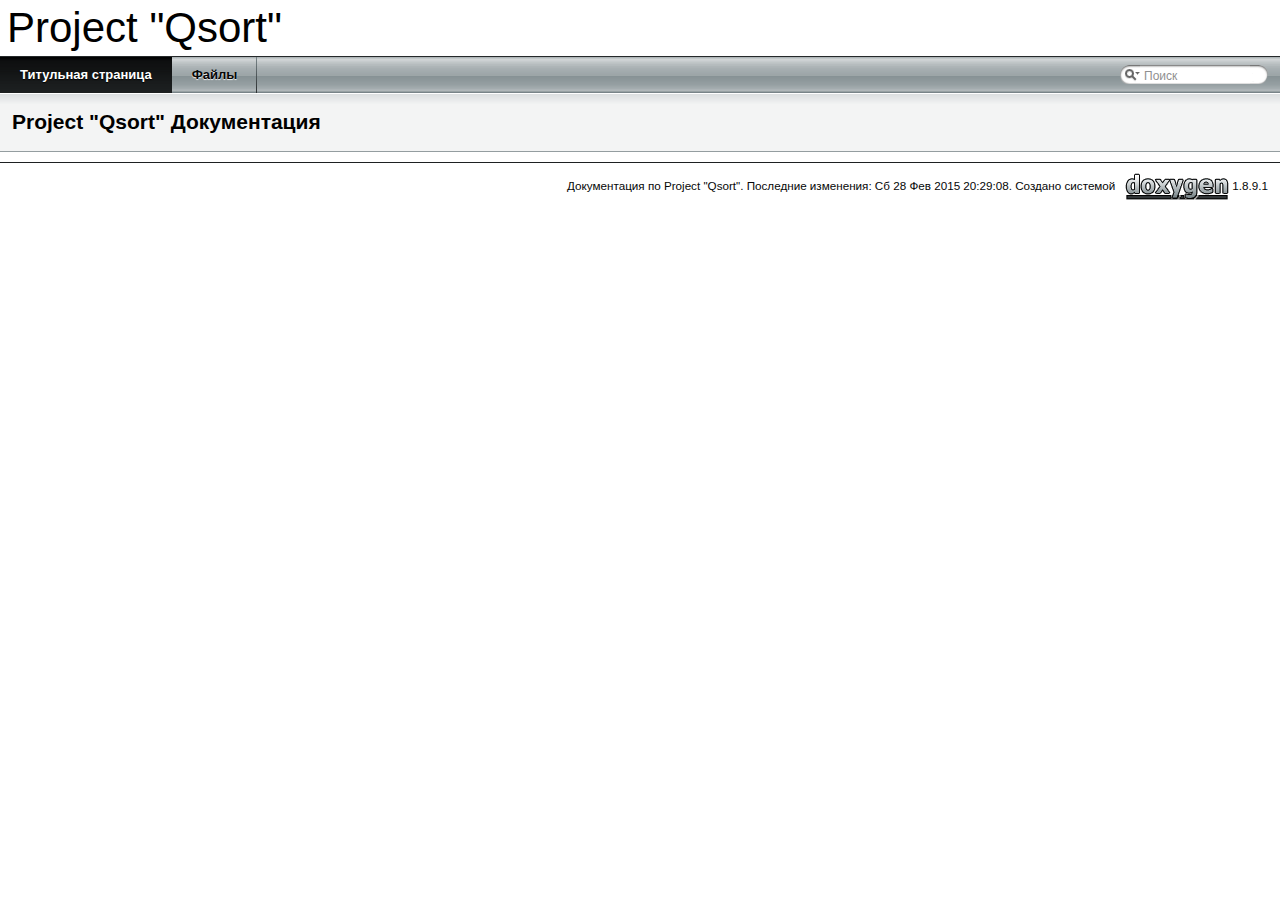
<file: html/index.html>
<!DOCTYPE html PUBLIC "-//W3C//DTD XHTML 1.0 Transitional//EN" "http://www.w3.org/TR/xhtml1/DTD/xhtml1-transitional.dtd">
<html xmlns="http://www.w3.org/1999/xhtml">
<head>
<meta http-equiv="Content-Type" content="text/xhtml;charset=UTF-8"/>
<meta http-equiv="X-UA-Compatible" content="IE=9"/>
<meta name="generator" content="Doxygen 1.8.9.1"/>
<title>Project &quot;Qsort&quot;: Титульная страница</title>
<link href="tabs.css" rel="stylesheet" type="text/css"/>
<script type="text/javascript" src="jquery.js"></script>
<script type="text/javascript" src="dynsections.js"></script>
<link href="search/search.css" rel="stylesheet" type="text/css"/>
<script type="text/javascript" src="search/searchdata.js"></script>
<script type="text/javascript" src="search/search.js"></script>
<script type="text/javascript">
  $(document).ready(function() { init_search(); });
</script>
<link href="doxygen.css" rel="stylesheet" type="text/css" />
</head>
<body>
<div id="top"><!-- do not remove this div, it is closed by doxygen! -->
<div id="titlearea">
<table cellspacing="0" cellpadding="0">
 <tbody>
 <tr style="height: 56px;">
  <td style="padding-left: 0.5em;">
   <div id="projectname">Project &quot;Qsort&quot;
   </div>
  </td>
 </tr>
 </tbody>
</table>
</div>
<!-- end header part -->
<!-- Создано системой Doxygen 1.8.9.1 -->
<script type="text/javascript">
var searchBox = new SearchBox("searchBox", "search",false,'Поиск');
</script>
  <div id="navrow1" class="tabs">
    <ul class="tablist">
      <li class="current"><a href="index.html"><span>Титульная&#160;страница</span></a></li>
      <li><a href="files.html"><span>Файлы</span></a></li>
      <li>
        <div id="MSearchBox" class="MSearchBoxInactive">
        <span class="left">
          <img id="MSearchSelect" src="search/mag_sel.png"
               onmouseover="return searchBox.OnSearchSelectShow()"
               onmouseout="return searchBox.OnSearchSelectHide()"
               alt=""/>
          <input type="text" id="MSearchField" value="Поиск" accesskey="S"
               onfocus="searchBox.OnSearchFieldFocus(true)" 
               onblur="searchBox.OnSearchFieldFocus(false)" 
               onkeyup="searchBox.OnSearchFieldChange(event)"/>
          </span><span class="right">
            <a id="MSearchClose" href="javascript:searchBox.CloseResultsWindow()"><img id="MSearchCloseImg" border="0" src="search/close.png" alt=""/></a>
          </span>
        </div>
      </li>
    </ul>
  </div>
</div><!-- top -->
<!-- window showing the filter options -->
<div id="MSearchSelectWindow"
     onmouseover="return searchBox.OnSearchSelectShow()"
     onmouseout="return searchBox.OnSearchSelectHide()"
     onkeydown="return searchBox.OnSearchSelectKey(event)">
</div>

<!-- iframe showing the search results (closed by default) -->
<div id="MSearchResultsWindow">
<iframe src="javascript:void(0)" frameborder="0" 
        name="MSearchResults" id="MSearchResults">
</iframe>
</div>

<div class="header">
  <div class="headertitle">
<div class="title">Project "Qsort" Документация</div>  </div>
</div><!--header-->
<div class="contents">
</div><!-- contents -->
<!-- start footer part -->
<hr class="footer"/><address class="footer"><small>
Документация по Project &quot;Qsort&quot;. Последние изменения: Сб 28 Фев 2015 20:29:08. Создано системой &#160;<a href="http://www.doxygen.org/index.html">
<img class="footer" src="doxygen.png" alt="doxygen"/>
</a> 1.8.9.1
</small></address>
</body>
</html>
</file>
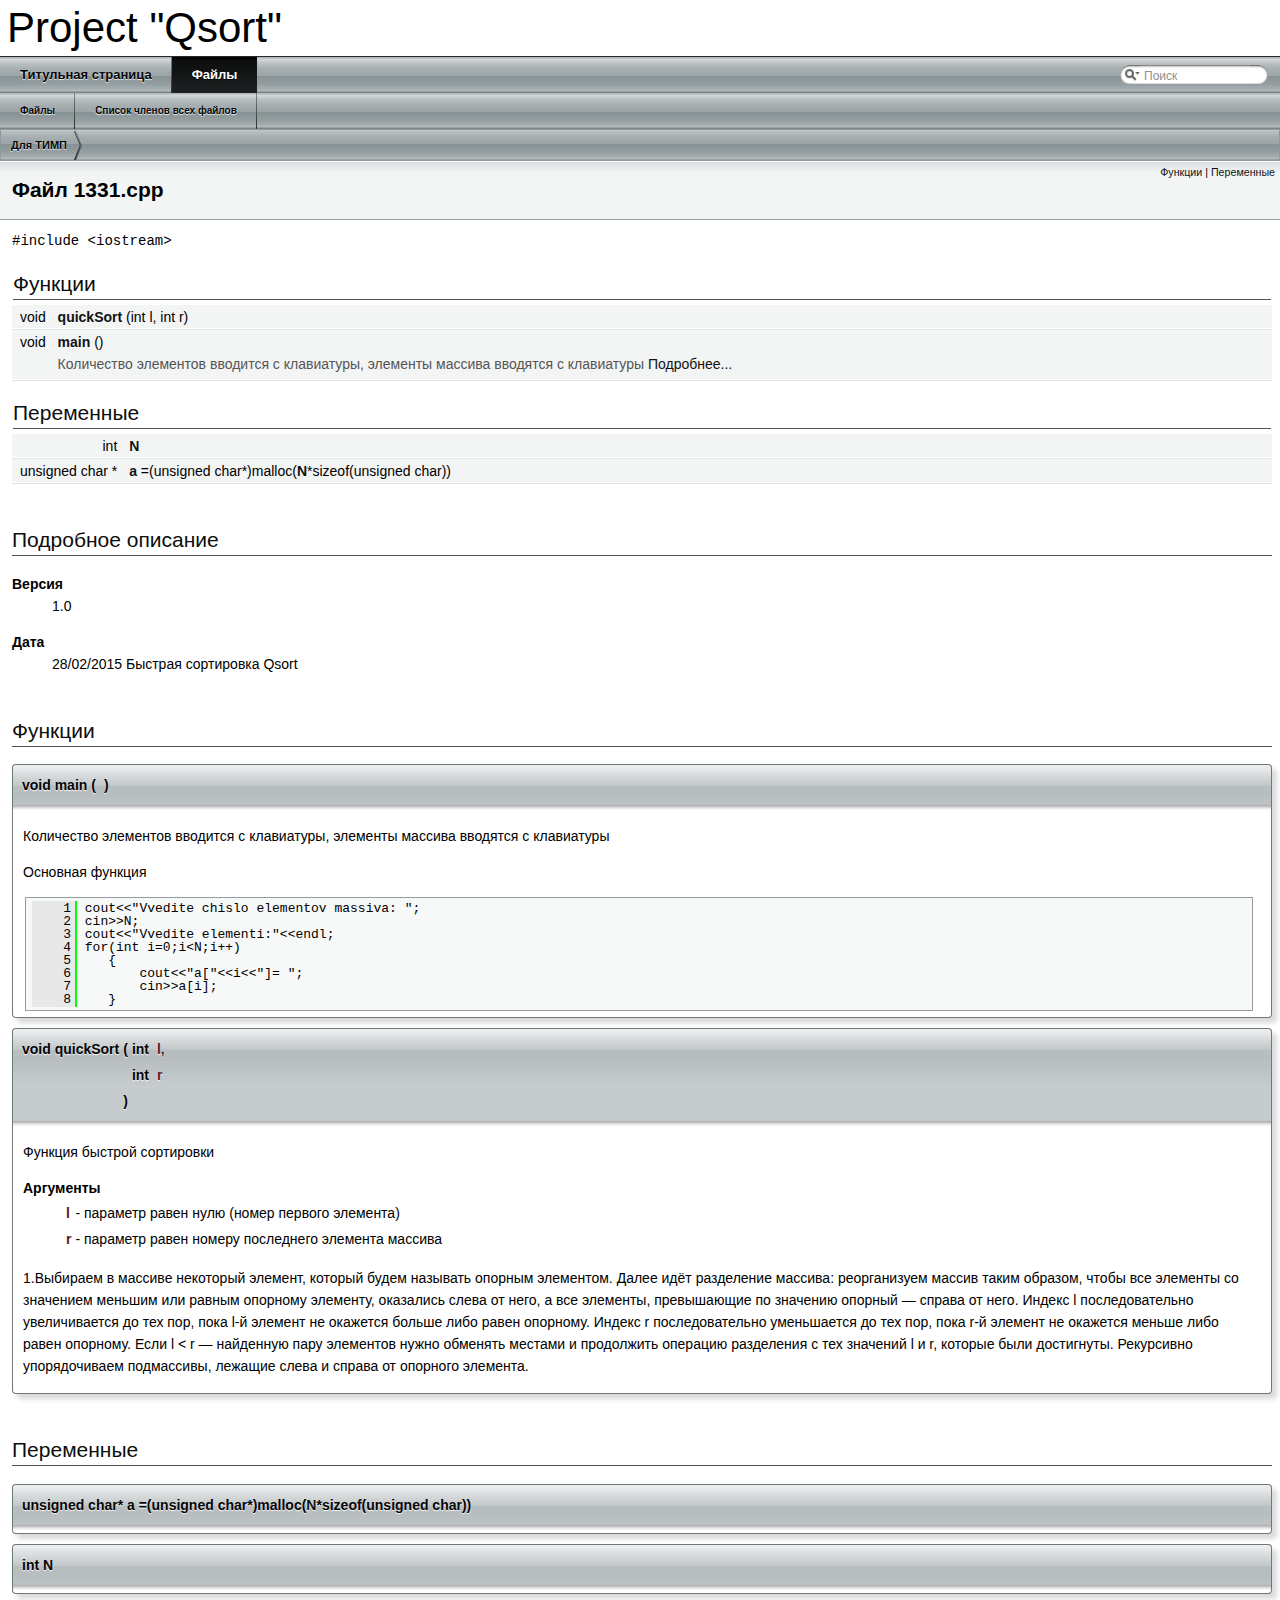
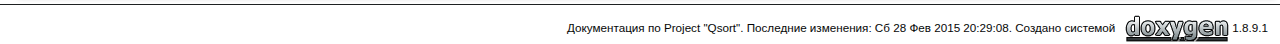
<file: html/1331_8cpp.html>
<!DOCTYPE html PUBLIC "-//W3C//DTD XHTML 1.0 Transitional//EN" "http://www.w3.org/TR/xhtml1/DTD/xhtml1-transitional.dtd">
<html xmlns="http://www.w3.org/1999/xhtml">
<head>
<meta http-equiv="Content-Type" content="text/xhtml;charset=UTF-8"/>
<meta http-equiv="X-UA-Compatible" content="IE=9"/>
<meta name="generator" content="Doxygen 1.8.9.1"/>
<title>Project &quot;Qsort&quot;: Файл Для ТИМП/1331.cpp</title>
<link href="tabs.css" rel="stylesheet" type="text/css"/>
<script type="text/javascript" src="jquery.js"></script>
<script type="text/javascript" src="dynsections.js"></script>
<link href="search/search.css" rel="stylesheet" type="text/css"/>
<script type="text/javascript" src="search/searchdata.js"></script>
<script type="text/javascript" src="search/search.js"></script>
<script type="text/javascript">
  $(document).ready(function() { init_search(); });
</script>
<link href="doxygen.css" rel="stylesheet" type="text/css" />
</head>
<body>
<div id="top"><!-- do not remove this div, it is closed by doxygen! -->
<div id="titlearea">
<table cellspacing="0" cellpadding="0">
 <tbody>
 <tr style="height: 56px;">
  <td style="padding-left: 0.5em;">
   <div id="projectname">Project &quot;Qsort&quot;
   </div>
  </td>
 </tr>
 </tbody>
</table>
</div>
<!-- end header part -->
<!-- Создано системой Doxygen 1.8.9.1 -->
<script type="text/javascript">
var searchBox = new SearchBox("searchBox", "search",false,'Поиск');
</script>
  <div id="navrow1" class="tabs">
    <ul class="tablist">
      <li><a href="index.html"><span>Титульная&#160;страница</span></a></li>
      <li class="current"><a href="files.html"><span>Файлы</span></a></li>
      <li>
        <div id="MSearchBox" class="MSearchBoxInactive">
        <span class="left">
          <img id="MSearchSelect" src="search/mag_sel.png"
               onmouseover="return searchBox.OnSearchSelectShow()"
               onmouseout="return searchBox.OnSearchSelectHide()"
               alt=""/>
          <input type="text" id="MSearchField" value="Поиск" accesskey="S"
               onfocus="searchBox.OnSearchFieldFocus(true)" 
               onblur="searchBox.OnSearchFieldFocus(false)" 
               onkeyup="searchBox.OnSearchFieldChange(event)"/>
          </span><span class="right">
            <a id="MSearchClose" href="javascript:searchBox.CloseResultsWindow()"><img id="MSearchCloseImg" border="0" src="search/close.png" alt=""/></a>
          </span>
        </div>
      </li>
    </ul>
  </div>
  <div id="navrow2" class="tabs2">
    <ul class="tablist">
      <li><a href="files.html"><span>Файлы</span></a></li>
      <li><a href="globals.html"><span>Список&#160;членов&#160;всех&#160;файлов</span></a></li>
    </ul>
  </div>
<!-- window showing the filter options -->
<div id="MSearchSelectWindow"
     onmouseover="return searchBox.OnSearchSelectShow()"
     onmouseout="return searchBox.OnSearchSelectHide()"
     onkeydown="return searchBox.OnSearchSelectKey(event)">
</div>

<!-- iframe showing the search results (closed by default) -->
<div id="MSearchResultsWindow">
<iframe src="javascript:void(0)" frameborder="0" 
        name="MSearchResults" id="MSearchResults">
</iframe>
</div>

<div id="nav-path" class="navpath">
  <ul>
<li class="navelem"><a class="el" href="dir_6aa9271c253d5d8cef4156c0ba353e24.html">Для ТИМП</a></li>  </ul>
</div>
</div><!-- top -->
<div class="header">
  <div class="summary">
<a href="#func-members">Функции</a> &#124;
<a href="#var-members">Переменные</a>  </div>
  <div class="headertitle">
<div class="title">Файл 1331.cpp</div>  </div>
</div><!--header-->
<div class="contents">
<div class="textblock"><code>#include &lt;iostream&gt;</code><br />
</div><table class="memberdecls">
<tr class="heading"><td colspan="2"><h2 class="groupheader"><a name="func-members"></a>
Функции</h2></td></tr>
<tr class="memitem:a8db79f6529b0a74f21b62ab9281c57e6"><td class="memItemLeft" align="right" valign="top">void&#160;</td><td class="memItemRight" valign="bottom"><a class="el" href="1331_8cpp.html#a8db79f6529b0a74f21b62ab9281c57e6">quickSort</a> (int l, int r)</td></tr>
<tr class="separator:a8db79f6529b0a74f21b62ab9281c57e6"><td class="memSeparator" colspan="2">&#160;</td></tr>
<tr class="memitem:acdef7a1fd863a6d3770c1268cb06add3"><td class="memItemLeft" align="right" valign="top">void&#160;</td><td class="memItemRight" valign="bottom"><a class="el" href="1331_8cpp.html#acdef7a1fd863a6d3770c1268cb06add3">main</a> ()</td></tr>
<tr class="memdesc:acdef7a1fd863a6d3770c1268cb06add3"><td class="mdescLeft">&#160;</td><td class="mdescRight">Количество элементов вводится с клавиатуры, элементы массива вводятся с клавиатуры  <a href="#acdef7a1fd863a6d3770c1268cb06add3">Подробнее...</a><br /></td></tr>
<tr class="separator:acdef7a1fd863a6d3770c1268cb06add3"><td class="memSeparator" colspan="2">&#160;</td></tr>
</table><table class="memberdecls">
<tr class="heading"><td colspan="2"><h2 class="groupheader"><a name="var-members"></a>
Переменные</h2></td></tr>
<tr class="memitem:a7722c8ecbb62d99aee7ce68b1752f337"><td class="memItemLeft" align="right" valign="top">int&#160;</td><td class="memItemRight" valign="bottom"><a class="el" href="1331_8cpp.html#a7722c8ecbb62d99aee7ce68b1752f337">N</a></td></tr>
<tr class="separator:a7722c8ecbb62d99aee7ce68b1752f337"><td class="memSeparator" colspan="2">&#160;</td></tr>
<tr class="memitem:a876cf4a78f9669f2e6b0dfa06212d22d"><td class="memItemLeft" align="right" valign="top">unsigned char *&#160;</td><td class="memItemRight" valign="bottom"><a class="el" href="1331_8cpp.html#a876cf4a78f9669f2e6b0dfa06212d22d">a</a> =(unsigned char*)malloc(<a class="el" href="1331_8cpp.html#a7722c8ecbb62d99aee7ce68b1752f337">N</a>*sizeof(unsigned char))</td></tr>
<tr class="separator:a876cf4a78f9669f2e6b0dfa06212d22d"><td class="memSeparator" colspan="2">&#160;</td></tr>
</table>
<a name="details" id="details"></a><h2 class="groupheader">Подробное описание</h2>
<div class="textblock"><dl class="section version"><dt>Версия</dt><dd>1.0 </dd></dl>
<dl class="section date"><dt>Дата</dt><dd>28/02/2015  Быстрая сортировка Qsort </dd></dl>
</div><h2 class="groupheader">Функции</h2>
<a class="anchor" id="acdef7a1fd863a6d3770c1268cb06add3"></a>
<div class="memitem">
<div class="memproto">
      <table class="memname">
        <tr>
          <td class="memname">void main </td>
          <td>(</td>
          <td class="paramname"></td><td>)</td>
          <td></td>
        </tr>
      </table>
</div><div class="memdoc">

<p>Количество элементов вводится с клавиатуры, элементы массива вводятся с клавиатуры </p>
<p>Основная функция </p><div class="fragment"><div class="line"><a name="l00001"></a><span class="lineno">    1</span>&#160;cout&lt;&lt;&quot;Vvedite chislo elementov massiva: &quot;;</div>
<div class="line"><a name="l00002"></a><span class="lineno">    2</span>&#160;cin&gt;&gt;N;</div>
<div class="line"><a name="l00003"></a><span class="lineno">    3</span>&#160;cout&lt;&lt;&quot;Vvedite elementi:&quot;&lt;&lt;endl;</div>
<div class="line"><a name="l00004"></a><span class="lineno">    4</span>&#160;for(int i=0;i&lt;N;i++)</div>
<div class="line"><a name="l00005"></a><span class="lineno">    5</span>&#160;   {</div>
<div class="line"><a name="l00006"></a><span class="lineno">    6</span>&#160;       cout&lt;&lt;&quot;a[&quot;&lt;&lt;i&lt;&lt;&quot;]= &quot;;</div>
<div class="line"><a name="l00007"></a><span class="lineno">    7</span>&#160;       cin&gt;&gt;a[i];</div>
<div class="line"><a name="l00008"></a><span class="lineno">    8</span>&#160;   }</div>
</div><!-- fragment --> 
</div>
</div>
<a class="anchor" id="a8db79f6529b0a74f21b62ab9281c57e6"></a>
<div class="memitem">
<div class="memproto">
      <table class="memname">
        <tr>
          <td class="memname">void quickSort </td>
          <td>(</td>
          <td class="paramtype">int&#160;</td>
          <td class="paramname"><em>l</em>, </td>
        </tr>
        <tr>
          <td class="paramkey"></td>
          <td></td>
          <td class="paramtype">int&#160;</td>
          <td class="paramname"><em>r</em>&#160;</td>
        </tr>
        <tr>
          <td></td>
          <td>)</td>
          <td></td><td></td>
        </tr>
      </table>
</div><div class="memdoc">
<p>Функция быстрой сортировки </p><dl class="params"><dt>Аргументы</dt><dd>
  <table class="params">
    <tr><td class="paramname">l</td><td>- параметр равен нулю (номер первого элемента) </td></tr>
    <tr><td class="paramname">r</td><td>- параметр равен номеру последнего элемента массива </td></tr>
  </table>
  </dd>
</dl>
<p>1.Выбираем в массиве некоторый элемент, который будем называть опорным элементом. Далее идёт разделение массива: реорганизуем массив таким образом, чтобы все элементы со значением меньшим или равным опорному элементу, оказались слева от него, а все элементы, превышающие по значению опорный — справа от него. Индекс l последовательно увеличивается до тех пор, пока l-й элемент не окажется больше либо равен опорному. Индекс r последовательно уменьшается до тех пор, пока r-й элемент не окажется меньше либо равен опорному. Если l &lt; r — найденную пару элементов нужно обменять местами и продолжить операцию разделения с тех значений l и r, которые были достигнуты. Рекурсивно упорядочиваем подмассивы, лежащие слева и справа от опорного элемента.</p>

</div>
</div>
<h2 class="groupheader">Переменные</h2>
<a class="anchor" id="a876cf4a78f9669f2e6b0dfa06212d22d"></a>
<div class="memitem">
<div class="memproto">
      <table class="memname">
        <tr>
          <td class="memname">unsigned char* a =(unsigned char*)malloc(<a class="el" href="1331_8cpp.html#a7722c8ecbb62d99aee7ce68b1752f337">N</a>*sizeof(unsigned char))</td>
        </tr>
      </table>
</div><div class="memdoc">

</div>
</div>
<a class="anchor" id="a7722c8ecbb62d99aee7ce68b1752f337"></a>
<div class="memitem">
<div class="memproto">
      <table class="memname">
        <tr>
          <td class="memname">int N</td>
        </tr>
      </table>
</div><div class="memdoc">

</div>
</div>
</div><!-- contents -->
<!-- start footer part -->
<hr class="footer"/><address class="footer"><small>
Документация по Project &quot;Qsort&quot;. Последние изменения: Сб 28 Фев 2015 20:29:08. Создано системой &#160;<a href="http://www.doxygen.org/index.html">
<img class="footer" src="doxygen.png" alt="doxygen"/>
</a> 1.8.9.1
</small></address>
</body>
</html>
</file>
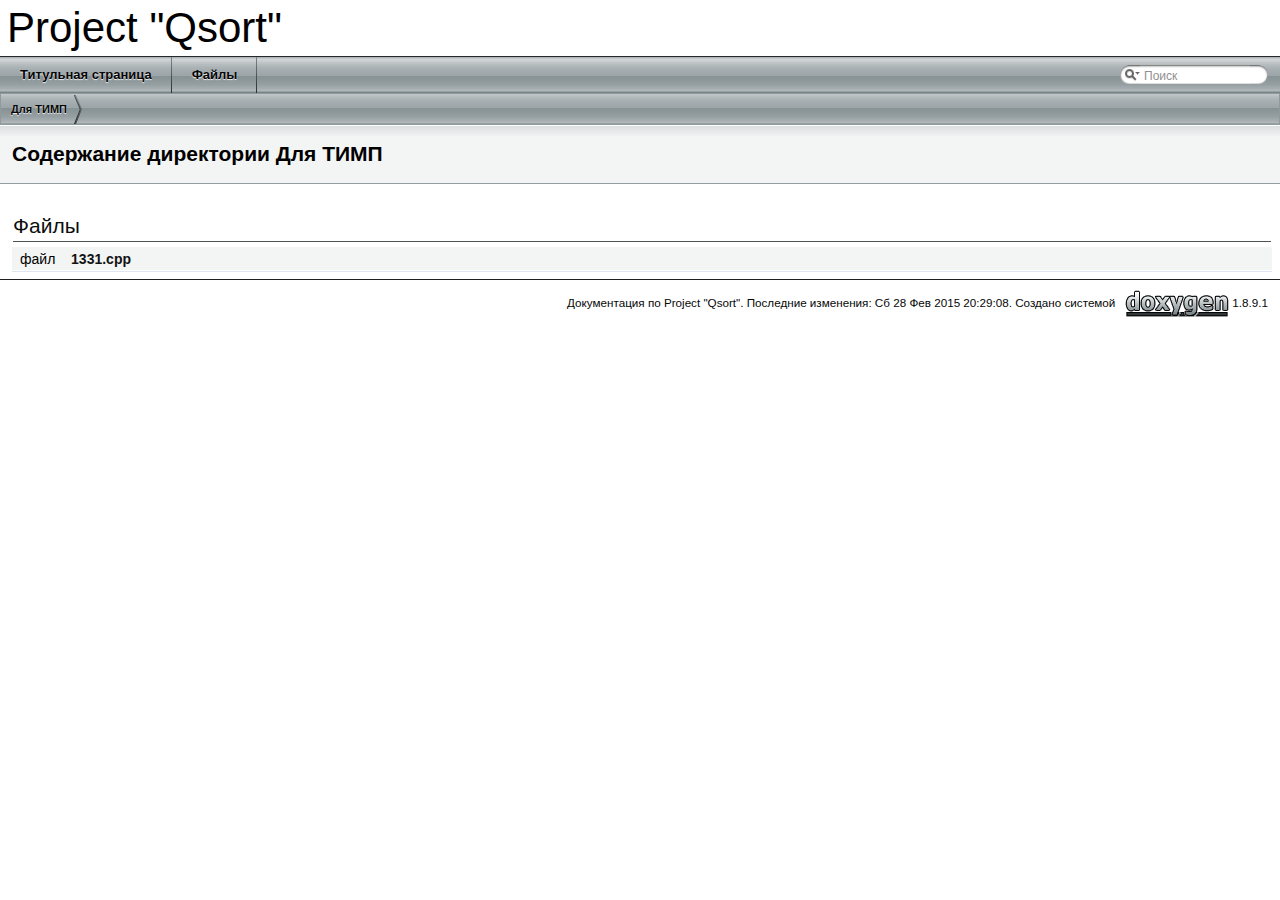
<file: html/dir_6aa9271c253d5d8cef4156c0ba353e24.html>
<!DOCTYPE html PUBLIC "-//W3C//DTD XHTML 1.0 Transitional//EN" "http://www.w3.org/TR/xhtml1/DTD/xhtml1-transitional.dtd">
<html xmlns="http://www.w3.org/1999/xhtml">
<head>
<meta http-equiv="Content-Type" content="text/xhtml;charset=UTF-8"/>
<meta http-equiv="X-UA-Compatible" content="IE=9"/>
<meta name="generator" content="Doxygen 1.8.9.1"/>
<title>Project &quot;Qsort&quot;: Содержание директории Для ТИМП</title>
<link href="tabs.css" rel="stylesheet" type="text/css"/>
<script type="text/javascript" src="jquery.js"></script>
<script type="text/javascript" src="dynsections.js"></script>
<link href="search/search.css" rel="stylesheet" type="text/css"/>
<script type="text/javascript" src="search/searchdata.js"></script>
<script type="text/javascript" src="search/search.js"></script>
<script type="text/javascript">
  $(document).ready(function() { init_search(); });
</script>
<link href="doxygen.css" rel="stylesheet" type="text/css" />
</head>
<body>
<div id="top"><!-- do not remove this div, it is closed by doxygen! -->
<div id="titlearea">
<table cellspacing="0" cellpadding="0">
 <tbody>
 <tr style="height: 56px;">
  <td style="padding-left: 0.5em;">
   <div id="projectname">Project &quot;Qsort&quot;
   </div>
  </td>
 </tr>
 </tbody>
</table>
</div>
<!-- end header part -->
<!-- Создано системой Doxygen 1.8.9.1 -->
<script type="text/javascript">
var searchBox = new SearchBox("searchBox", "search",false,'Поиск');
</script>
  <div id="navrow1" class="tabs">
    <ul class="tablist">
      <li><a href="index.html"><span>Титульная&#160;страница</span></a></li>
      <li><a href="files.html"><span>Файлы</span></a></li>
      <li>
        <div id="MSearchBox" class="MSearchBoxInactive">
        <span class="left">
          <img id="MSearchSelect" src="search/mag_sel.png"
               onmouseover="return searchBox.OnSearchSelectShow()"
               onmouseout="return searchBox.OnSearchSelectHide()"
               alt=""/>
          <input type="text" id="MSearchField" value="Поиск" accesskey="S"
               onfocus="searchBox.OnSearchFieldFocus(true)" 
               onblur="searchBox.OnSearchFieldFocus(false)" 
               onkeyup="searchBox.OnSearchFieldChange(event)"/>
          </span><span class="right">
            <a id="MSearchClose" href="javascript:searchBox.CloseResultsWindow()"><img id="MSearchCloseImg" border="0" src="search/close.png" alt=""/></a>
          </span>
        </div>
      </li>
    </ul>
  </div>
<!-- window showing the filter options -->
<div id="MSearchSelectWindow"
     onmouseover="return searchBox.OnSearchSelectShow()"
     onmouseout="return searchBox.OnSearchSelectHide()"
     onkeydown="return searchBox.OnSearchSelectKey(event)">
</div>

<!-- iframe showing the search results (closed by default) -->
<div id="MSearchResultsWindow">
<iframe src="javascript:void(0)" frameborder="0" 
        name="MSearchResults" id="MSearchResults">
</iframe>
</div>

<div id="nav-path" class="navpath">
  <ul>
<li class="navelem"><a class="el" href="dir_6aa9271c253d5d8cef4156c0ba353e24.html">Для ТИМП</a></li>  </ul>
</div>
</div><!-- top -->
<div class="header">
  <div class="headertitle">
<div class="title">Содержание директории Для ТИМП</div>  </div>
</div><!--header-->
<div class="contents">
<table class="memberdecls">
<tr class="heading"><td colspan="2"><h2 class="groupheader"><a name="files"></a>
Файлы</h2></td></tr>
<tr class="memitem:1331_8cpp"><td class="memItemLeft" align="right" valign="top">файл &#160;</td><td class="memItemRight" valign="bottom"><a class="el" href="1331_8cpp.html">1331.cpp</a></td></tr>
<tr class="separator:"><td class="memSeparator" colspan="2">&#160;</td></tr>
</table>
</div><!-- contents -->
<!-- start footer part -->
<hr class="footer"/><address class="footer"><small>
Документация по Project &quot;Qsort&quot;. Последние изменения: Сб 28 Фев 2015 20:29:08. Создано системой &#160;<a href="http://www.doxygen.org/index.html">
<img class="footer" src="doxygen.png" alt="doxygen"/>
</a> 1.8.9.1
</small></address>
</body>
</html>
</file>
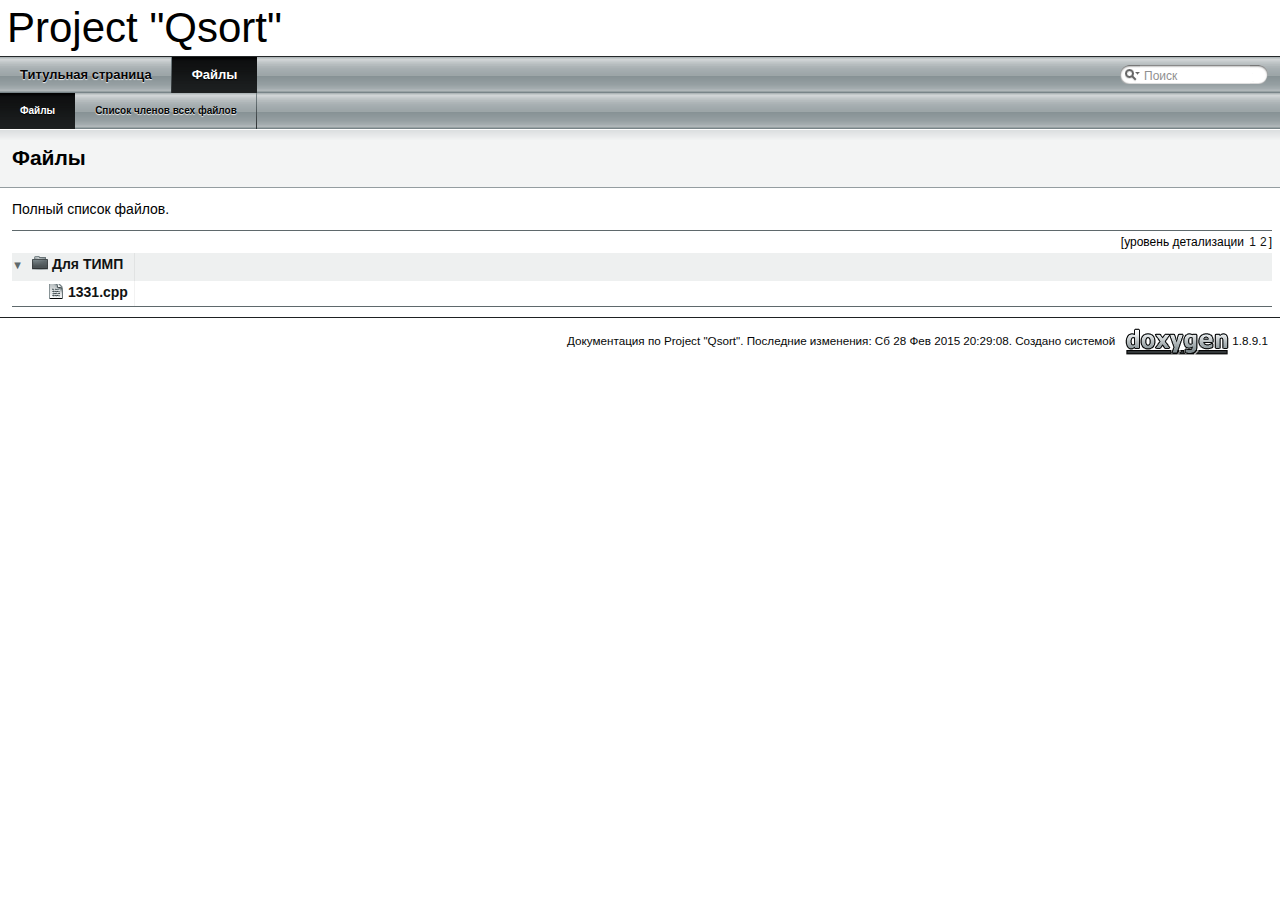
<file: html/files.html>
<!DOCTYPE html PUBLIC "-//W3C//DTD XHTML 1.0 Transitional//EN" "http://www.w3.org/TR/xhtml1/DTD/xhtml1-transitional.dtd">
<html xmlns="http://www.w3.org/1999/xhtml">
<head>
<meta http-equiv="Content-Type" content="text/xhtml;charset=UTF-8"/>
<meta http-equiv="X-UA-Compatible" content="IE=9"/>
<meta name="generator" content="Doxygen 1.8.9.1"/>
<title>Project &quot;Qsort&quot;: Файлы</title>
<link href="tabs.css" rel="stylesheet" type="text/css"/>
<script type="text/javascript" src="jquery.js"></script>
<script type="text/javascript" src="dynsections.js"></script>
<link href="search/search.css" rel="stylesheet" type="text/css"/>
<script type="text/javascript" src="search/searchdata.js"></script>
<script type="text/javascript" src="search/search.js"></script>
<script type="text/javascript">
  $(document).ready(function() { init_search(); });
</script>
<link href="doxygen.css" rel="stylesheet" type="text/css" />
</head>
<body>
<div id="top"><!-- do not remove this div, it is closed by doxygen! -->
<div id="titlearea">
<table cellspacing="0" cellpadding="0">
 <tbody>
 <tr style="height: 56px;">
  <td style="padding-left: 0.5em;">
   <div id="projectname">Project &quot;Qsort&quot;
   </div>
  </td>
 </tr>
 </tbody>
</table>
</div>
<!-- end header part -->
<!-- Создано системой Doxygen 1.8.9.1 -->
<script type="text/javascript">
var searchBox = new SearchBox("searchBox", "search",false,'Поиск');
</script>
  <div id="navrow1" class="tabs">
    <ul class="tablist">
      <li><a href="index.html"><span>Титульная&#160;страница</span></a></li>
      <li class="current"><a href="files.html"><span>Файлы</span></a></li>
      <li>
        <div id="MSearchBox" class="MSearchBoxInactive">
        <span class="left">
          <img id="MSearchSelect" src="search/mag_sel.png"
               onmouseover="return searchBox.OnSearchSelectShow()"
               onmouseout="return searchBox.OnSearchSelectHide()"
               alt=""/>
          <input type="text" id="MSearchField" value="Поиск" accesskey="S"
               onfocus="searchBox.OnSearchFieldFocus(true)" 
               onblur="searchBox.OnSearchFieldFocus(false)" 
               onkeyup="searchBox.OnSearchFieldChange(event)"/>
          </span><span class="right">
            <a id="MSearchClose" href="javascript:searchBox.CloseResultsWindow()"><img id="MSearchCloseImg" border="0" src="search/close.png" alt=""/></a>
          </span>
        </div>
      </li>
    </ul>
  </div>
  <div id="navrow2" class="tabs2">
    <ul class="tablist">
      <li class="current"><a href="files.html"><span>Файлы</span></a></li>
      <li><a href="globals.html"><span>Список&#160;членов&#160;всех&#160;файлов</span></a></li>
    </ul>
  </div>
</div><!-- top -->
<!-- window showing the filter options -->
<div id="MSearchSelectWindow"
     onmouseover="return searchBox.OnSearchSelectShow()"
     onmouseout="return searchBox.OnSearchSelectHide()"
     onkeydown="return searchBox.OnSearchSelectKey(event)">
</div>

<!-- iframe showing the search results (closed by default) -->
<div id="MSearchResultsWindow">
<iframe src="javascript:void(0)" frameborder="0" 
        name="MSearchResults" id="MSearchResults">
</iframe>
</div>

<div class="header">
  <div class="headertitle">
<div class="title">Файлы</div>  </div>
</div><!--header-->
<div class="contents">
<div class="textblock">Полный список файлов.</div><div class="directory">
<div class="levels">[уровень детализации <span onclick="javascript:toggleLevel(1);">1</span><span onclick="javascript:toggleLevel(2);">2</span>]</div><table class="directory">
<tr id="row_0_" class="even"><td class="entry"><span style="width:0px;display:inline-block;">&#160;</span><span id="arr_0_" class="arrow" onclick="toggleFolder('0_')">&#9660;</span><span id="img_0_" class="iconfopen" onclick="toggleFolder('0_')">&#160;</span><a class="el" href="dir_6aa9271c253d5d8cef4156c0ba353e24.html" target="_self">Для ТИМП</a></td><td class="desc"></td></tr>
<tr id="row_0_0_"><td class="entry"><span style="width:32px;display:inline-block;">&#160;</span><span class="icondoc"></span><a class="el" href="1331_8cpp.html" target="_self">1331.cpp</a></td><td class="desc"></td></tr>
</table>
</div><!-- directory -->
</div><!-- contents -->
<!-- start footer part -->
<hr class="footer"/><address class="footer"><small>
Документация по Project &quot;Qsort&quot;. Последние изменения: Сб 28 Фев 2015 20:29:08. Создано системой &#160;<a href="http://www.doxygen.org/index.html">
<img class="footer" src="doxygen.png" alt="doxygen"/>
</a> 1.8.9.1
</small></address>
</body>
</html>
</file>
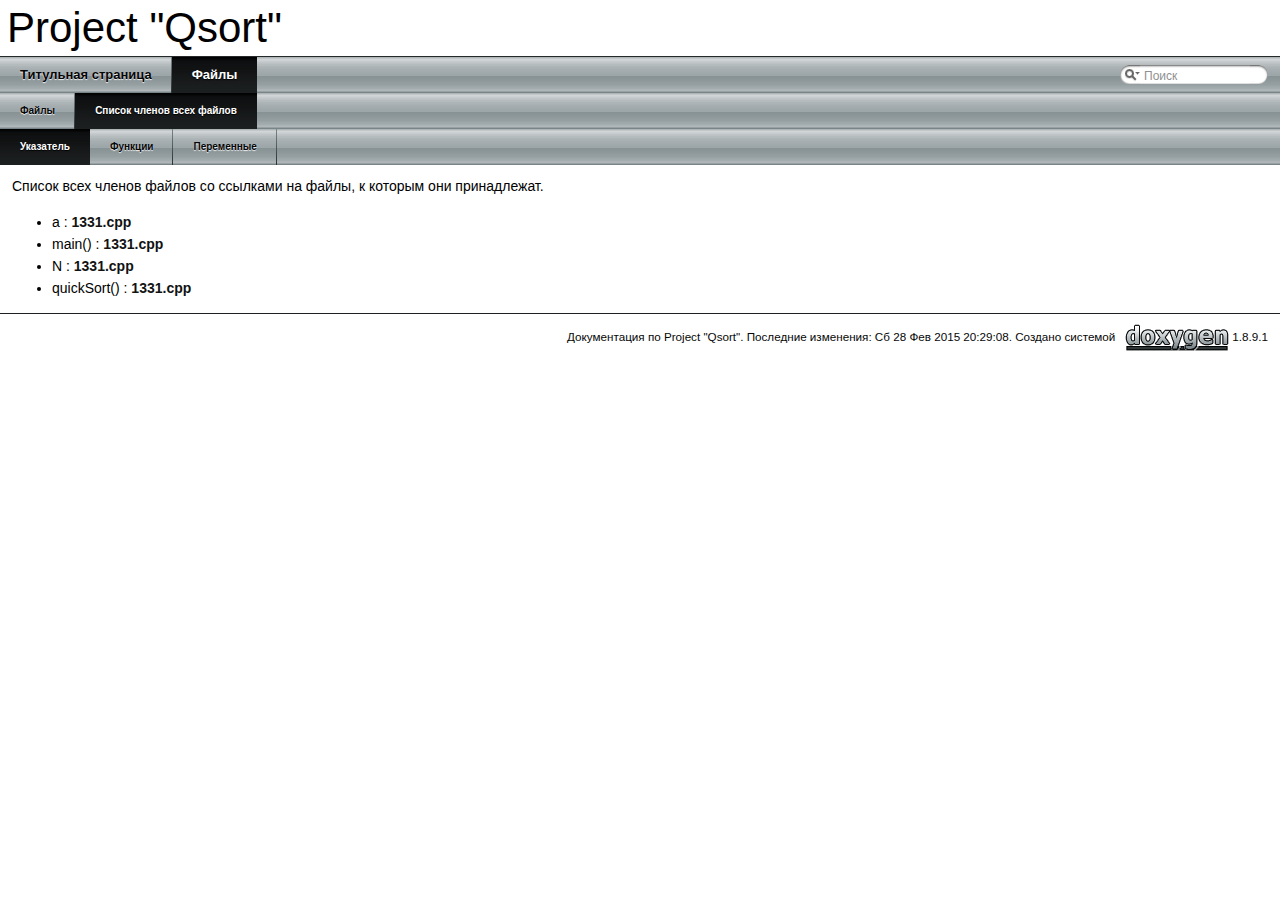
<file: html/globals.html>
<!DOCTYPE html PUBLIC "-//W3C//DTD XHTML 1.0 Transitional//EN" "http://www.w3.org/TR/xhtml1/DTD/xhtml1-transitional.dtd">
<html xmlns="http://www.w3.org/1999/xhtml">
<head>
<meta http-equiv="Content-Type" content="text/xhtml;charset=UTF-8"/>
<meta http-equiv="X-UA-Compatible" content="IE=9"/>
<meta name="generator" content="Doxygen 1.8.9.1"/>
<title>Project &quot;Qsort&quot;: Список членов всех файлов</title>
<link href="tabs.css" rel="stylesheet" type="text/css"/>
<script type="text/javascript" src="jquery.js"></script>
<script type="text/javascript" src="dynsections.js"></script>
<link href="search/search.css" rel="stylesheet" type="text/css"/>
<script type="text/javascript" src="search/searchdata.js"></script>
<script type="text/javascript" src="search/search.js"></script>
<script type="text/javascript">
  $(document).ready(function() { init_search(); });
</script>
<link href="doxygen.css" rel="stylesheet" type="text/css" />
</head>
<body>
<div id="top"><!-- do not remove this div, it is closed by doxygen! -->
<div id="titlearea">
<table cellspacing="0" cellpadding="0">
 <tbody>
 <tr style="height: 56px;">
  <td style="padding-left: 0.5em;">
   <div id="projectname">Project &quot;Qsort&quot;
   </div>
  </td>
 </tr>
 </tbody>
</table>
</div>
<!-- end header part -->
<!-- Создано системой Doxygen 1.8.9.1 -->
<script type="text/javascript">
var searchBox = new SearchBox("searchBox", "search",false,'Поиск');
</script>
  <div id="navrow1" class="tabs">
    <ul class="tablist">
      <li><a href="index.html"><span>Титульная&#160;страница</span></a></li>
      <li class="current"><a href="files.html"><span>Файлы</span></a></li>
      <li>
        <div id="MSearchBox" class="MSearchBoxInactive">
        <span class="left">
          <img id="MSearchSelect" src="search/mag_sel.png"
               onmouseover="return searchBox.OnSearchSelectShow()"
               onmouseout="return searchBox.OnSearchSelectHide()"
               alt=""/>
          <input type="text" id="MSearchField" value="Поиск" accesskey="S"
               onfocus="searchBox.OnSearchFieldFocus(true)" 
               onblur="searchBox.OnSearchFieldFocus(false)" 
               onkeyup="searchBox.OnSearchFieldChange(event)"/>
          </span><span class="right">
            <a id="MSearchClose" href="javascript:searchBox.CloseResultsWindow()"><img id="MSearchCloseImg" border="0" src="search/close.png" alt=""/></a>
          </span>
        </div>
      </li>
    </ul>
  </div>
  <div id="navrow2" class="tabs2">
    <ul class="tablist">
      <li><a href="files.html"><span>Файлы</span></a></li>
      <li class="current"><a href="globals.html"><span>Список&#160;членов&#160;всех&#160;файлов</span></a></li>
    </ul>
  </div>
  <div id="navrow3" class="tabs2">
    <ul class="tablist">
      <li class="current"><a href="globals.html"><span>Указатель</span></a></li>
      <li><a href="globals_func.html"><span>Функции</span></a></li>
      <li><a href="globals_vars.html"><span>Переменные</span></a></li>
    </ul>
  </div>
</div><!-- top -->
<!-- window showing the filter options -->
<div id="MSearchSelectWindow"
     onmouseover="return searchBox.OnSearchSelectShow()"
     onmouseout="return searchBox.OnSearchSelectHide()"
     onkeydown="return searchBox.OnSearchSelectKey(event)">
</div>

<!-- iframe showing the search results (closed by default) -->
<div id="MSearchResultsWindow">
<iframe src="javascript:void(0)" frameborder="0" 
        name="MSearchResults" id="MSearchResults">
</iframe>
</div>

<div class="contents">
<div class="textblock">Список всех членов файлов со ссылками на файлы, к которым они принадлежат.</div><ul>
<li>a
: <a class="el" href="1331_8cpp.html#a876cf4a78f9669f2e6b0dfa06212d22d">1331.cpp</a>
</li>
<li>main()
: <a class="el" href="1331_8cpp.html#acdef7a1fd863a6d3770c1268cb06add3">1331.cpp</a>
</li>
<li>N
: <a class="el" href="1331_8cpp.html#a7722c8ecbb62d99aee7ce68b1752f337">1331.cpp</a>
</li>
<li>quickSort()
: <a class="el" href="1331_8cpp.html#a8db79f6529b0a74f21b62ab9281c57e6">1331.cpp</a>
</li>
</ul>
</div><!-- contents -->
<!-- start footer part -->
<hr class="footer"/><address class="footer"><small>
Документация по Project &quot;Qsort&quot;. Последние изменения: Сб 28 Фев 2015 20:29:08. Создано системой &#160;<a href="http://www.doxygen.org/index.html">
<img class="footer" src="doxygen.png" alt="doxygen"/>
</a> 1.8.9.1
</small></address>
</body>
</html>
</file>
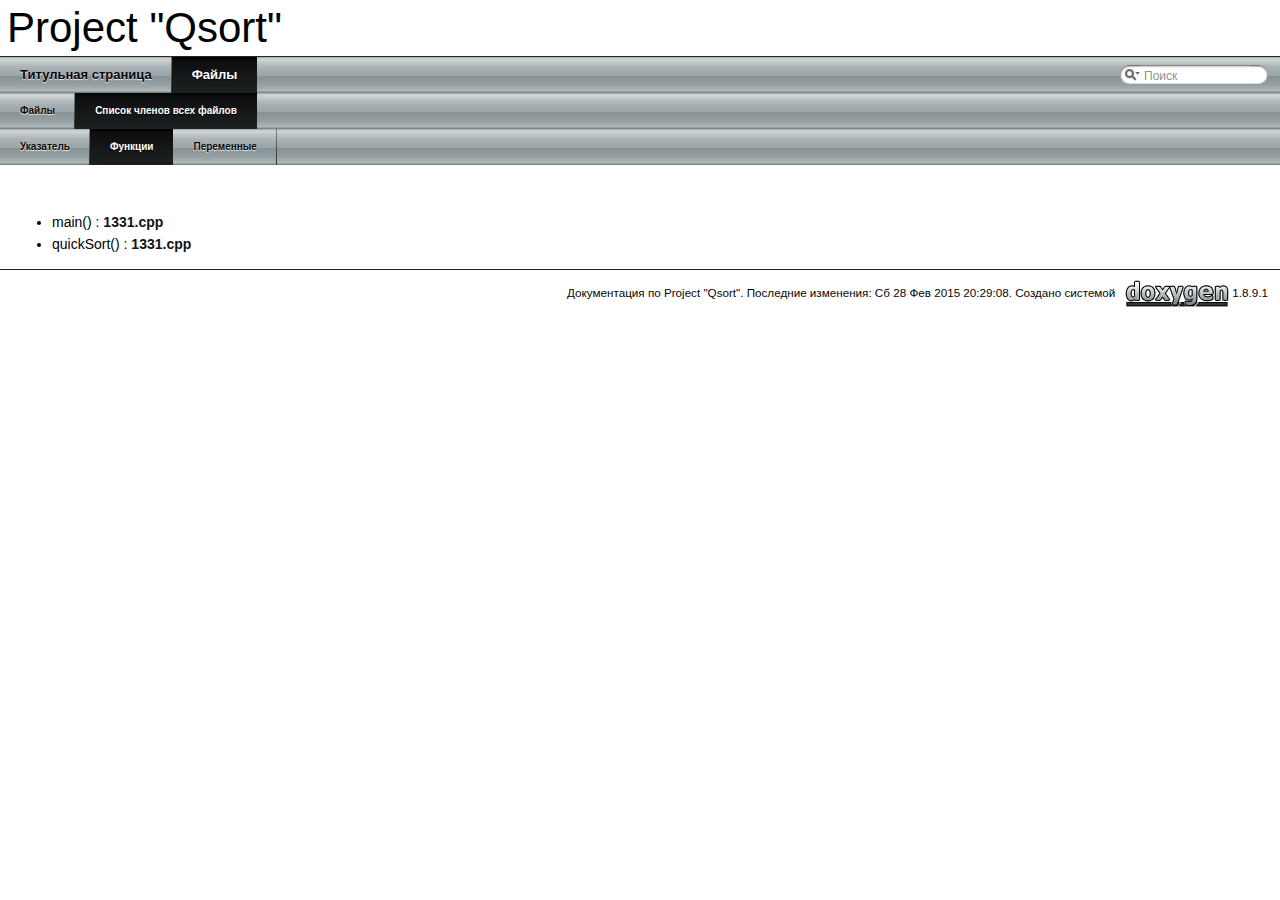
<file: html/globals_func.html>
<!DOCTYPE html PUBLIC "-//W3C//DTD XHTML 1.0 Transitional//EN" "http://www.w3.org/TR/xhtml1/DTD/xhtml1-transitional.dtd">
<html xmlns="http://www.w3.org/1999/xhtml">
<head>
<meta http-equiv="Content-Type" content="text/xhtml;charset=UTF-8"/>
<meta http-equiv="X-UA-Compatible" content="IE=9"/>
<meta name="generator" content="Doxygen 1.8.9.1"/>
<title>Project &quot;Qsort&quot;: Список членов всех файлов</title>
<link href="tabs.css" rel="stylesheet" type="text/css"/>
<script type="text/javascript" src="jquery.js"></script>
<script type="text/javascript" src="dynsections.js"></script>
<link href="search/search.css" rel="stylesheet" type="text/css"/>
<script type="text/javascript" src="search/searchdata.js"></script>
<script type="text/javascript" src="search/search.js"></script>
<script type="text/javascript">
  $(document).ready(function() { init_search(); });
</script>
<link href="doxygen.css" rel="stylesheet" type="text/css" />
</head>
<body>
<div id="top"><!-- do not remove this div, it is closed by doxygen! -->
<div id="titlearea">
<table cellspacing="0" cellpadding="0">
 <tbody>
 <tr style="height: 56px;">
  <td style="padding-left: 0.5em;">
   <div id="projectname">Project &quot;Qsort&quot;
   </div>
  </td>
 </tr>
 </tbody>
</table>
</div>
<!-- end header part -->
<!-- Создано системой Doxygen 1.8.9.1 -->
<script type="text/javascript">
var searchBox = new SearchBox("searchBox", "search",false,'Поиск');
</script>
  <div id="navrow1" class="tabs">
    <ul class="tablist">
      <li><a href="index.html"><span>Титульная&#160;страница</span></a></li>
      <li class="current"><a href="files.html"><span>Файлы</span></a></li>
      <li>
        <div id="MSearchBox" class="MSearchBoxInactive">
        <span class="left">
          <img id="MSearchSelect" src="search/mag_sel.png"
               onmouseover="return searchBox.OnSearchSelectShow()"
               onmouseout="return searchBox.OnSearchSelectHide()"
               alt=""/>
          <input type="text" id="MSearchField" value="Поиск" accesskey="S"
               onfocus="searchBox.OnSearchFieldFocus(true)" 
               onblur="searchBox.OnSearchFieldFocus(false)" 
               onkeyup="searchBox.OnSearchFieldChange(event)"/>
          </span><span class="right">
            <a id="MSearchClose" href="javascript:searchBox.CloseResultsWindow()"><img id="MSearchCloseImg" border="0" src="search/close.png" alt=""/></a>
          </span>
        </div>
      </li>
    </ul>
  </div>
  <div id="navrow2" class="tabs2">
    <ul class="tablist">
      <li><a href="files.html"><span>Файлы</span></a></li>
      <li class="current"><a href="globals.html"><span>Список&#160;членов&#160;всех&#160;файлов</span></a></li>
    </ul>
  </div>
  <div id="navrow3" class="tabs2">
    <ul class="tablist">
      <li><a href="globals.html"><span>Указатель</span></a></li>
      <li class="current"><a href="globals_func.html"><span>Функции</span></a></li>
      <li><a href="globals_vars.html"><span>Переменные</span></a></li>
    </ul>
  </div>
</div><!-- top -->
<!-- window showing the filter options -->
<div id="MSearchSelectWindow"
     onmouseover="return searchBox.OnSearchSelectShow()"
     onmouseout="return searchBox.OnSearchSelectHide()"
     onkeydown="return searchBox.OnSearchSelectKey(event)">
</div>

<!-- iframe showing the search results (closed by default) -->
<div id="MSearchResultsWindow">
<iframe src="javascript:void(0)" frameborder="0" 
        name="MSearchResults" id="MSearchResults">
</iframe>
</div>

<div class="contents">
&#160;<ul>
<li>main()
: <a class="el" href="1331_8cpp.html#acdef7a1fd863a6d3770c1268cb06add3">1331.cpp</a>
</li>
<li>quickSort()
: <a class="el" href="1331_8cpp.html#a8db79f6529b0a74f21b62ab9281c57e6">1331.cpp</a>
</li>
</ul>
</div><!-- contents -->
<!-- start footer part -->
<hr class="footer"/><address class="footer"><small>
Документация по Project &quot;Qsort&quot;. Последние изменения: Сб 28 Фев 2015 20:29:08. Создано системой &#160;<a href="http://www.doxygen.org/index.html">
<img class="footer" src="doxygen.png" alt="doxygen"/>
</a> 1.8.9.1
</small></address>
</body>
</html>
</file>
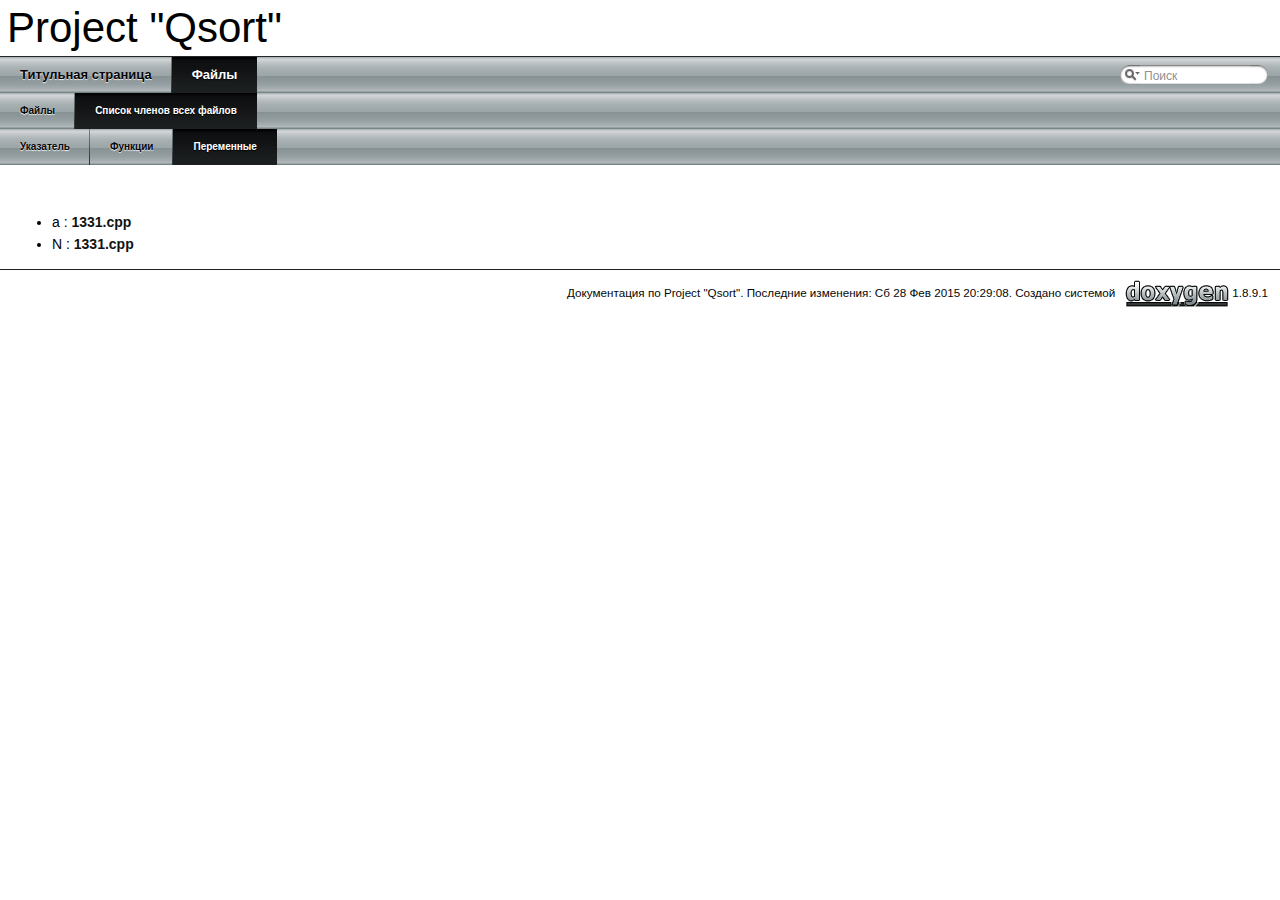
<file: html/globals_vars.html>
<!DOCTYPE html PUBLIC "-//W3C//DTD XHTML 1.0 Transitional//EN" "http://www.w3.org/TR/xhtml1/DTD/xhtml1-transitional.dtd">
<html xmlns="http://www.w3.org/1999/xhtml">
<head>
<meta http-equiv="Content-Type" content="text/xhtml;charset=UTF-8"/>
<meta http-equiv="X-UA-Compatible" content="IE=9"/>
<meta name="generator" content="Doxygen 1.8.9.1"/>
<title>Project &quot;Qsort&quot;: Список членов всех файлов</title>
<link href="tabs.css" rel="stylesheet" type="text/css"/>
<script type="text/javascript" src="jquery.js"></script>
<script type="text/javascript" src="dynsections.js"></script>
<link href="search/search.css" rel="stylesheet" type="text/css"/>
<script type="text/javascript" src="search/searchdata.js"></script>
<script type="text/javascript" src="search/search.js"></script>
<script type="text/javascript">
  $(document).ready(function() { init_search(); });
</script>
<link href="doxygen.css" rel="stylesheet" type="text/css" />
</head>
<body>
<div id="top"><!-- do not remove this div, it is closed by doxygen! -->
<div id="titlearea">
<table cellspacing="0" cellpadding="0">
 <tbody>
 <tr style="height: 56px;">
  <td style="padding-left: 0.5em;">
   <div id="projectname">Project &quot;Qsort&quot;
   </div>
  </td>
 </tr>
 </tbody>
</table>
</div>
<!-- end header part -->
<!-- Создано системой Doxygen 1.8.9.1 -->
<script type="text/javascript">
var searchBox = new SearchBox("searchBox", "search",false,'Поиск');
</script>
  <div id="navrow1" class="tabs">
    <ul class="tablist">
      <li><a href="index.html"><span>Титульная&#160;страница</span></a></li>
      <li class="current"><a href="files.html"><span>Файлы</span></a></li>
      <li>
        <div id="MSearchBox" class="MSearchBoxInactive">
        <span class="left">
          <img id="MSearchSelect" src="search/mag_sel.png"
               onmouseover="return searchBox.OnSearchSelectShow()"
               onmouseout="return searchBox.OnSearchSelectHide()"
               alt=""/>
          <input type="text" id="MSearchField" value="Поиск" accesskey="S"
               onfocus="searchBox.OnSearchFieldFocus(true)" 
               onblur="searchBox.OnSearchFieldFocus(false)" 
               onkeyup="searchBox.OnSearchFieldChange(event)"/>
          </span><span class="right">
            <a id="MSearchClose" href="javascript:searchBox.CloseResultsWindow()"><img id="MSearchCloseImg" border="0" src="search/close.png" alt=""/></a>
          </span>
        </div>
      </li>
    </ul>
  </div>
  <div id="navrow2" class="tabs2">
    <ul class="tablist">
      <li><a href="files.html"><span>Файлы</span></a></li>
      <li class="current"><a href="globals.html"><span>Список&#160;членов&#160;всех&#160;файлов</span></a></li>
    </ul>
  </div>
  <div id="navrow3" class="tabs2">
    <ul class="tablist">
      <li><a href="globals.html"><span>Указатель</span></a></li>
      <li><a href="globals_func.html"><span>Функции</span></a></li>
      <li class="current"><a href="globals_vars.html"><span>Переменные</span></a></li>
    </ul>
  </div>
</div><!-- top -->
<!-- window showing the filter options -->
<div id="MSearchSelectWindow"
     onmouseover="return searchBox.OnSearchSelectShow()"
     onmouseout="return searchBox.OnSearchSelectHide()"
     onkeydown="return searchBox.OnSearchSelectKey(event)">
</div>

<!-- iframe showing the search results (closed by default) -->
<div id="MSearchResultsWindow">
<iframe src="javascript:void(0)" frameborder="0" 
        name="MSearchResults" id="MSearchResults">
</iframe>
</div>

<div class="contents">
&#160;<ul>
<li>a
: <a class="el" href="1331_8cpp.html#a876cf4a78f9669f2e6b0dfa06212d22d">1331.cpp</a>
</li>
<li>N
: <a class="el" href="1331_8cpp.html#a7722c8ecbb62d99aee7ce68b1752f337">1331.cpp</a>
</li>
</ul>
</div><!-- contents -->
<!-- start footer part -->
<hr class="footer"/><address class="footer"><small>
Документация по Project &quot;Qsort&quot;. Последние изменения: Сб 28 Фев 2015 20:29:08. Создано системой &#160;<a href="http://www.doxygen.org/index.html">
<img class="footer" src="doxygen.png" alt="doxygen"/>
</a> 1.8.9.1
</small></address>
</body>
</html>
</file>
<file: html/tabs.css>
.tabs, .tabs2, .tabs3 {
    background-image: url('tab_b.png');
    width: 100%;
    z-index: 101;
    font-size: 13px;
    font-family: 'Lucida Grande',Geneva,Helvetica,Arial,sans-serif;
}

.tabs2 {
    font-size: 10px;
}
.tabs3 {
    font-size: 9px;
}

.tablist {
    margin: 0;
    padding: 0;
    display: table;
}

.tablist li {
    float: left;
    display: table-cell;
    background-image: url('tab_b.png');
    line-height: 36px;
    list-style: none;
}

.tablist a {
    display: block;
    padding: 0 20px;
    font-weight: bold;
    background-image:url('tab_s.png');
    background-repeat:no-repeat;
    background-position:right;
    color: #050606;
    text-shadow: 0px 1px 1px rgba(255, 255, 255, 0.9);
    text-decoration: none;
    outline: none;
}

.tabs3 .tablist a {
    padding: 0 10px;
}

.tablist a:hover {
    background-image: url('tab_h.png');
    background-repeat:repeat-x;
    color: #fff;
    text-shadow: 0px 1px 1px rgba(0, 0, 0, 1.0);
    text-decoration: none;
}

.tablist li.current a {
    background-image: url('tab_a.png');
    background-repeat:repeat-x;
    color: #fff;
    text-shadow: 0px 1px 1px rgba(0, 0, 0, 1.0);
}
</file>
<file: html/search/search.css>
/*---------------- Search Box */

#FSearchBox {
    float: left;
}

#MSearchBox {
    white-space : nowrap;
    position: absolute;
    float: none;
    display: inline;
    margin-top: 8px;
    right: 0px;
    width: 170px;
    z-index: 102;
    background-color: white;
}

#MSearchBox .left
{
    display:block;
    position:absolute;
    left:10px;
    width:20px;
    height:19px;
    background:url('search_l.png') no-repeat;
    background-position:right;
}

#MSearchSelect {
    display:block;
    position:absolute;
    width:20px;
    height:19px;
}

.left #MSearchSelect {
    left:4px;
}

.right #MSearchSelect {
    right:5px;
}

#MSearchField {
    display:block;
    position:absolute;
    height:19px;
    background:url('search_m.png') repeat-x;
    border:none;
    width:111px;
    margin-left:20px;
    padding-left:4px;
    color: #909090;
    outline: none;
    font: 9pt Arial, Verdana, sans-serif;
}

#FSearchBox #MSearchField {
    margin-left:15px;
}

#MSearchBox .right {
    display:block;
    position:absolute;
    right:10px;
    top:0px;
    width:20px;
    height:19px;
    background:url('search_r.png') no-repeat;
    background-position:left;
}

#MSearchClose {
    display: none;
    position: absolute;
    top: 4px;
    background : none;
    border: none;
    margin: 0px 4px 0px 0px;
    padding: 0px 0px;
    outline: none;
}

.left #MSearchClose {
    left: 6px;
}

.right #MSearchClose {
    right: 2px;
}

.MSearchBoxActive #MSearchField {
    color: #000000;
}

/*---------------- Search filter selection */

#MSearchSelectWindow {
    display: none;
    position: absolute;
    left: 0; top: 0;
    border: 1px solid #535C5E;
    background-color: #F3F4F4;
    z-index: 1;
    padding-top: 4px;
    padding-bottom: 4px;
    -moz-border-radius: 4px;
    -webkit-border-top-left-radius: 4px;
    -webkit-border-top-right-radius: 4px;
    -webkit-border-bottom-left-radius: 4px;
    -webkit-border-bottom-right-radius: 4px;
    -webkit-box-shadow: 5px 5px 5px rgba(0, 0, 0, 0.15);
}

.SelectItem {
    font: 8pt Arial, Verdana, sans-serif;
    padding-left:  2px;
    padding-right: 12px;
    border: 0px;
}

span.SelectionMark {
    margin-right: 4px;
    font-family: monospace;
    outline-style: none;
    text-decoration: none;
}

a.SelectItem {
    display: block;
    outline-style: none;
    color: #000000; 
    text-decoration: none;
    padding-left:   6px;
    padding-right: 12px;
}

a.SelectItem:focus,
a.SelectItem:active {
    color: #000000; 
    outline-style: none;
    text-decoration: none;
}

a.SelectItem:hover {
    color: #FFFFFF;
    background-color: #111313;
    outline-style: none;
    text-decoration: none;
    cursor: pointer;
    display: block;
}

/*---------------- Search results window */

iframe#MSearchResults {
    width: 60ex;
    height: 15em;
}

#MSearchResultsWindow {
    display: none;
    position: absolute;
    left: 0; top: 0;
    border: 1px solid #000;
    background-color: #DCDFE0;
}

/* ----------------------------------- */


#SRIndex {
    clear:both; 
    padding-bottom: 15px;
}

.SREntry {
    font-size: 10pt;
    padding-left: 1ex;
}

.SRPage .SREntry {
    font-size: 8pt;
    padding: 1px 5px;
}

body.SRPage {
    margin: 5px 2px;
}

.SRChildren {
    padding-left: 3ex; padding-bottom: .5em 
}

.SRPage .SRChildren {
    display: none;
}

.SRSymbol {
    font-weight: bold; 
    color: #151818;
    font-family: Arial, Verdana, sans-serif;
    text-decoration: none;
    outline: none;
}

a.SRScope {
    display: block;
    color: #151818; 
    font-family: Arial, Verdana, sans-serif;
    text-decoration: none;
    outline: none;
}

a.SRSymbol:focus, a.SRSymbol:active,
a.SRScope:focus, a.SRScope:active {
    text-decoration: underline;
}

span.SRScope {
    padding-left: 4px;
}

.SRPage .SRStatus {
    padding: 2px 5px;
    font-size: 8pt;
    font-style: italic;
}

.SRResult {
    display: none;
}

DIV.searchresults {
    margin-left: 10px;
    margin-right: 10px;
}

/*---------------- External search page results */

.searchresult {
    background-color: #E0E3E4;
}

.pages b {
   color: white;
   padding: 5px 5px 3px 5px;
   background-image: url("../tab_a.png");
   background-repeat: repeat-x;
   text-shadow: 0 1px 1px #000000;
}

.pages {
    line-height: 17px;
    margin-left: 4px;
    text-decoration: none;
}

.hl {
    font-weight: bold;
}

#searchresults {
    margin-bottom: 20px;
}

.searchpages {
    margin-top: 10px;
}
</file>
<file: html/doxygen.css>
/* The standard CSS for doxygen 1.8.9.1 */

body, table, div, p, dl {
	font: 400 14px/22px Roboto,sans-serif;
}

/* @group Heading Levels */

h1.groupheader {
	font-size: 150%;
}

.title {
	font: 400 14px/28px Roboto,sans-serif;
	font-size: 150%;
	font-weight: bold;
	margin: 10px 2px;
}

h2.groupheader {
	border-bottom: 1px solid #4B5355;
	color: #0C0D0D;
	font-size: 150%;
	font-weight: normal;
	margin-top: 1.75em;
	padding-top: 8px;
	padding-bottom: 4px;
	width: 100%;
}

h3.groupheader {
	font-size: 100%;
}

h1, h2, h3, h4, h5, h6 {
	-webkit-transition: text-shadow 0.5s linear;
	-moz-transition: text-shadow 0.5s linear;
	-ms-transition: text-shadow 0.5s linear;
	-o-transition: text-shadow 0.5s linear;
	transition: text-shadow 0.5s linear;
	margin-right: 15px;
}

h1.glow, h2.glow, h3.glow, h4.glow, h5.glow, h6.glow {
	text-shadow: 0 0 15px cyan;
}

dt {
	font-weight: bold;
}

div.multicol {
	-moz-column-gap: 1em;
	-webkit-column-gap: 1em;
	-moz-column-count: 3;
	-webkit-column-count: 3;
}

p.startli, p.startdd {
	margin-top: 2px;
}

p.starttd {
	margin-top: 0px;
}

p.endli {
	margin-bottom: 0px;
}

p.enddd {
	margin-bottom: 4px;
}

p.endtd {
	margin-bottom: 2px;
}

/* @end */

caption {
	font-weight: bold;
}

span.legend {
        font-size: 70%;
        text-align: center;
}

h3.version {
        font-size: 90%;
        text-align: center;
}

div.qindex, div.navtab{
	background-color: #D8DBDC;
	border: 1px solid #677275;
	text-align: center;
}

div.qindex, div.navpath {
	width: 100%;
	line-height: 140%;
}

div.navtab {
	margin-right: 15px;
}

/* @group Link Styling */

a {
	color: #111313;
	font-weight: normal;
	text-decoration: none;
}

.contents a:visited {
	color: #1A1D1E;
}

a:hover {
	text-decoration: underline;
}

a.qindex {
	font-weight: bold;
}

a.qindexHL {
	font-weight: bold;
	background-color: #5F696C;
	color: #ffffff;
	border: 1px double #4A5254;
}

.contents a.qindexHL:visited {
        color: #ffffff;
}

a.el {
	font-weight: bold;
}

a.elRef {
}

a.code, a.code:visited, a.line, a.line:visited {
	color: #4665A2; 
}

a.codeRef, a.codeRef:visited, a.lineRef, a.lineRef:visited {
	color: #4665A2; 
}

/* @end */

dl.el {
	margin-left: -1cm;
}

pre.fragment {
        border: 1px solid #C4CFE5;
        background-color: #FBFCFD;
        padding: 4px 6px;
        margin: 4px 8px 4px 2px;
        overflow: auto;
        word-wrap: break-word;
        font-size:  9pt;
        line-height: 125%;
        font-family: monospace, fixed;
        font-size: 105%;
}

div.fragment {
        padding: 4px 6px;
        margin: 4px 8px 4px 2px;
	background-color: #F7F8F8;
	border: 1px solid #949DA0;
}

div.line {
	font-family: monospace, fixed;
        font-size: 13px;
	min-height: 13px;
	line-height: 1.0;
	text-wrap: unrestricted;
	white-space: -moz-pre-wrap; /* Moz */
	white-space: -pre-wrap;     /* Opera 4-6 */
	white-space: -o-pre-wrap;   /* Opera 7 */
	white-space: pre-wrap;      /* CSS3  */
	word-wrap: break-word;      /* IE 5.5+ */
	text-indent: -53px;
	padding-left: 53px;
	padding-bottom: 0px;
	margin: 0px;
	-webkit-transition-property: background-color, box-shadow;
	-webkit-transition-duration: 0.5s;
	-moz-transition-property: background-color, box-shadow;
	-moz-transition-duration: 0.5s;
	-ms-transition-property: background-color, box-shadow;
	-ms-transition-duration: 0.5s;
	-o-transition-property: background-color, box-shadow;
	-o-transition-duration: 0.5s;
	transition-property: background-color, box-shadow;
	transition-duration: 0.5s;
}

div.line.glow {
	background-color: cyan;
	box-shadow: 0 0 10px cyan;
}


span.lineno {
	padding-right: 4px;
	text-align: right;
	border-right: 2px solid #0F0;
	background-color: #E8E8E8;
        white-space: pre;
}
span.lineno a {
	background-color: #D8D8D8;
}

span.lineno a:hover {
	background-color: #C8C8C8;
}

div.ah, span.ah {
	background-color: black;
	font-weight: bold;
	color: #ffffff;
	margin-bottom: 3px;
	margin-top: 3px;
	padding: 0.2em;
	border: solid thin #333;
	border-radius: 0.5em;
	-webkit-border-radius: .5em;
	-moz-border-radius: .5em;
	box-shadow: 2px 2px 3px #999;
	-webkit-box-shadow: 2px 2px 3px #999;
	-moz-box-shadow: rgba(0, 0, 0, 0.15) 2px 2px 2px;
	background-image: -webkit-gradient(linear, left top, left bottom, from(#eee), to(#000),color-stop(0.3, #444));
	background-image: -moz-linear-gradient(center top, #eee 0%, #444 40%, #000);
}

div.classindex ul {
        list-style: none;
        padding-left: 0;
}

div.classindex span.ai {
        display: inline-block;
}

div.groupHeader {
	margin-left: 16px;
	margin-top: 12px;
	font-weight: bold;
}

div.groupText {
	margin-left: 16px;
	font-style: italic;
}

body {
	background-color: white;
	color: black;
        margin: 0;
}

div.contents {
	margin-top: 10px;
	margin-left: 12px;
	margin-right: 8px;
}

td.indexkey {
	background-color: #D8DBDC;
	font-weight: bold;
	border: 1px solid #949DA0;
	margin: 2px 0px 2px 0;
	padding: 2px 10px;
        white-space: nowrap;
        vertical-align: top;
}

td.indexvalue {
	background-color: #D8DBDC;
	border: 1px solid #949DA0;
	padding: 2px 10px;
	margin: 2px 0px;
}

tr.memlist {
	background-color: #DCDFE0;
}

p.formulaDsp {
	text-align: center;
}

img.formulaDsp {
	
}

img.formulaInl {
	vertical-align: middle;
}

div.center {
	text-align: center;
        margin-top: 0px;
        margin-bottom: 0px;
        padding: 0px;
}

div.center img {
	border: 0px;
}

address.footer {
	text-align: right;
	padding-right: 12px;
}

img.footer {
	border: 0px;
	vertical-align: middle;
}

/* @group Code Colorization */

span.keyword {
	color: #008000
}

span.keywordtype {
	color: #604020
}

span.keywordflow {
	color: #e08000
}

span.comment {
	color: #800000
}

span.preprocessor {
	color: #806020
}

span.stringliteral {
	color: #002080
}

span.charliteral {
	color: #008080
}

span.vhdldigit { 
	color: #ff00ff 
}

span.vhdlchar { 
	color: #000000 
}

span.vhdlkeyword { 
	color: #700070 
}

span.vhdllogic { 
	color: #ff0000 
}

blockquote {
        background-color: #EEF0F0;
        border-left: 2px solid #5F696C;
        margin: 0 24px 0 4px;
        padding: 0 12px 0 16px;
}

/* @end */

/*
.search {
	color: #003399;
	font-weight: bold;
}

form.search {
	margin-bottom: 0px;
	margin-top: 0px;
}

input.search {
	font-size: 75%;
	color: #000080;
	font-weight: normal;
	background-color: #e8eef2;
}
*/

td.tiny {
	font-size: 75%;
}

.dirtab {
	padding: 4px;
	border-collapse: collapse;
	border: 1px solid #677275;
}

th.dirtab {
	background: #D8DBDC;
	font-weight: bold;
}

hr {
	height: 0px;
	border: none;
	border-top: 1px solid #1E2122;
}

hr.footer {
	height: 1px;
}

/* @group Member Descriptions */

table.memberdecls {
	border-spacing: 0px;
	padding: 0px;
}

.memberdecls td, .fieldtable tr {
	-webkit-transition-property: background-color, box-shadow;
	-webkit-transition-duration: 0.5s;
	-moz-transition-property: background-color, box-shadow;
	-moz-transition-duration: 0.5s;
	-ms-transition-property: background-color, box-shadow;
	-ms-transition-duration: 0.5s;
	-o-transition-property: background-color, box-shadow;
	-o-transition-duration: 0.5s;
	transition-property: background-color, box-shadow;
	transition-duration: 0.5s;
}

.memberdecls td.glow, .fieldtable tr.glow {
	background-color: cyan;
	box-shadow: 0 0 15px cyan;
}

.mdescLeft, .mdescRight,
.memItemLeft, .memItemRight,
.memTemplItemLeft, .memTemplItemRight, .memTemplParams {
	background-color: #F3F4F4;
	border: none;
	margin: 4px;
	padding: 1px 0 0 8px;
}

.mdescLeft, .mdescRight {
	padding: 0px 8px 4px 8px;
	color: #555;
}

.memSeparator {
        border-bottom: 1px solid #DEE4F0;
        line-height: 1px;
        margin: 0px;
        padding: 0px;
}

.memItemLeft, .memTemplItemLeft {
        white-space: nowrap;
}

.memItemRight {
	width: 100%;
}

.memTemplParams {
	color: #1A1D1E;
        white-space: nowrap;
	font-size: 80%;
}

/* @end */

/* @group Member Details */

/* Styles for detailed member documentation */

.memtemplate {
	font-size: 80%;
	color: #1A1D1E;
	font-weight: normal;
	margin-left: 9px;
}

.memnav {
	background-color: #D8DBDC;
	border: 1px solid #677275;
	text-align: center;
	margin: 2px;
	margin-right: 15px;
	padding: 2px;
}

.mempage {
	width: 100%;
}

.memitem {
	padding: 0;
	margin-bottom: 10px;
	margin-right: 5px;
        -webkit-transition: box-shadow 0.5s linear;
        -moz-transition: box-shadow 0.5s linear;
        -ms-transition: box-shadow 0.5s linear;
        -o-transition: box-shadow 0.5s linear;
        transition: box-shadow 0.5s linear;
        display: table !important;
        width: 100%;
}

.memitem.glow {
         box-shadow: 0 0 15px cyan;
}

.memname {
        font-weight: bold;
        margin-left: 6px;
}

.memname td {
	vertical-align: bottom;
}

.memproto, dl.reflist dt {
        border-top: 1px solid #6D787B;
        border-left: 1px solid #6D787B;
        border-right: 1px solid #6D787B;
        padding: 6px 0px 6px 0px;
        color: #040404;
        font-weight: bold;
        text-shadow: 0px 1px 1px rgba(255, 255, 255, 0.9);
        background-image:url('nav_f.png');
        background-repeat:repeat-x;
        background-color: #C6CBCD;
        /* opera specific markup */
        box-shadow: 5px 5px 5px rgba(0, 0, 0, 0.15);
        border-top-right-radius: 4px;
        border-top-left-radius: 4px;
        /* firefox specific markup */
        -moz-box-shadow: rgba(0, 0, 0, 0.15) 5px 5px 5px;
        -moz-border-radius-topright: 4px;
        -moz-border-radius-topleft: 4px;
        /* webkit specific markup */
        -webkit-box-shadow: 5px 5px 5px rgba(0, 0, 0, 0.15);
        -webkit-border-top-right-radius: 4px;
        -webkit-border-top-left-radius: 4px;

}

.memdoc, dl.reflist dd {
        border-bottom: 1px solid #6D787B;      
        border-left: 1px solid #6D787B;      
        border-right: 1px solid #6D787B; 
        padding: 6px 10px 2px 10px;
        background-color: #F7F8F8;
        border-top-width: 0;
        background-image:url('nav_g.png');
        background-repeat:repeat-x;
        background-color: #FFFFFF;
        /* opera specific markup */
        border-bottom-left-radius: 4px;
        border-bottom-right-radius: 4px;
        box-shadow: 5px 5px 5px rgba(0, 0, 0, 0.15);
        /* firefox specific markup */
        -moz-border-radius-bottomleft: 4px;
        -moz-border-radius-bottomright: 4px;
        -moz-box-shadow: rgba(0, 0, 0, 0.15) 5px 5px 5px;
        /* webkit specific markup */
        -webkit-border-bottom-left-radius: 4px;
        -webkit-border-bottom-right-radius: 4px;
        -webkit-box-shadow: 5px 5px 5px rgba(0, 0, 0, 0.15);
}

dl.reflist dt {
        padding: 5px;
}

dl.reflist dd {
        margin: 0px 0px 10px 0px;
        padding: 5px;
}

.paramkey {
	text-align: right;
}

.paramtype {
	white-space: nowrap;
}

.paramname {
	color: #602020;
	white-space: nowrap;
}
.paramname em {
	font-style: normal;
}
.paramname code {
        line-height: 14px;
}

.params, .retval, .exception, .tparams {
        margin-left: 0px;
        padding-left: 0px;
}       

.params .paramname, .retval .paramname {
        font-weight: bold;
        vertical-align: top;
}
        
.params .paramtype {
        font-style: italic;
        vertical-align: top;
}       
        
.params .paramdir {
        font-family: "courier new",courier,monospace;
        vertical-align: top;
}

table.mlabels {
	border-spacing: 0px;
}

td.mlabels-left {
	width: 100%;
	padding: 0px;
}

td.mlabels-right {
	vertical-align: bottom;
	padding: 0px;
	white-space: nowrap;
}

span.mlabels {
        margin-left: 8px;
}

span.mlabel {
        background-color: #3A4041;
        border-top:1px solid #25292A;
        border-left:1px solid #25292A;
        border-right:1px solid #949DA0;
        border-bottom:1px solid #949DA0;
	text-shadow: none;
	color: white;
	margin-right: 4px;
	padding: 2px 3px;
	border-radius: 3px;
	font-size: 7pt;
	white-space: nowrap;
	vertical-align: middle;
}



/* @end */

/* these are for tree view inside a (index) page */

div.directory {
        margin: 10px 0px;
        border-top: 1px solid #5F696C;
        border-bottom: 1px solid #5F696C;
        width: 100%;
}

.directory table {
        border-collapse:collapse;
}

.directory td {
        margin: 0px;
        padding: 0px;
	vertical-align: top;
}

.directory td.entry {
        white-space: nowrap;
        padding-right: 6px;
	padding-top: 3px;
}

.directory td.entry a {
        outline:none;
}

.directory td.entry a img {
        border: none;
}

.directory td.desc {
        width: 100%;
        padding-left: 6px;
	padding-right: 6px;
	padding-top: 3px;
	border-left: 1px solid rgba(0,0,0,0.05);
}

.directory tr.even {
	padding-left: 6px;
	background-color: #EEF0F0;
}

.directory img {
	vertical-align: -30%;
}

.directory .levels {
        white-space: nowrap;
        width: 100%;
        text-align: right;
        font-size: 9pt;
}

.directory .levels span {
        cursor: pointer;
        padding-left: 2px;
        padding-right: 2px;
	color: #111313;
}

.arrow {
    color: #5F696C;
    -webkit-user-select: none;
    -khtml-user-select: none;
    -moz-user-select: none;
    -ms-user-select: none;
    user-select: none;
    cursor: pointer;
    font-size: 80%;
    display: inline-block;
    width: 16px;
    height: 22px;
}

.icon {
    font-family: Arial, Helvetica;
    font-weight: bold;
    font-size: 12px;
    height: 14px;
    width: 16px;
    display: inline-block;
    background-color: #3A4041;
    color: white;
    text-align: center;
    border-radius: 4px;
    margin-left: 2px;
    margin-right: 2px;
}

.icona {
    width: 24px;
    height: 22px;
    display: inline-block;
}

.iconfopen {
    width: 24px;
    height: 18px;
    margin-bottom: 4px;
    background-image:url('folderopen.png');
    background-position: 0px -4px;
    background-repeat: repeat-y;
    vertical-align:top;
    display: inline-block;
}

.iconfclosed {
    width: 24px;
    height: 18px;
    margin-bottom: 4px;
    background-image:url('folderclosed.png');
    background-position: 0px -4px;
    background-repeat: repeat-y;
    vertical-align:top;
    display: inline-block;
}

.icondoc {
    width: 24px;
    height: 18px;
    margin-bottom: 4px;
    background-image:url('doc.png');
    background-position: 0px -4px;
    background-repeat: repeat-y;
    vertical-align:top;
    display: inline-block;
}

table.directory {
    font: 400 14px Roboto,sans-serif;
}

/* @end */

div.dynheader {
        margin-top: 8px;
	-webkit-touch-callout: none;
	-webkit-user-select: none;
	-khtml-user-select: none;
	-moz-user-select: none;
	-ms-user-select: none;
	user-select: none;
}

address {
	font-style: normal;
	color: #060707;
}

table.doxtable {
	border-collapse:collapse;
        margin-top: 4px;
        margin-bottom: 4px;
}

table.doxtable td, table.doxtable th {
	border: 1px solid #070808;
	padding: 3px 7px 2px;
}

table.doxtable th {
	background-color: #0D0E0F;
	color: #FFFFFF;
	font-size: 110%;
	padding-bottom: 4px;
	padding-top: 5px;
}

table.fieldtable {
        /*width: 100%;*/
        margin-bottom: 10px;
        border: 1px solid #6D787B;
        border-spacing: 0px;
        -moz-border-radius: 4px;
        -webkit-border-radius: 4px;
        border-radius: 4px;
        -moz-box-shadow: rgba(0, 0, 0, 0.15) 2px 2px 2px;
        -webkit-box-shadow: 2px 2px 2px rgba(0, 0, 0, 0.15);
        box-shadow: 2px 2px 2px rgba(0, 0, 0, 0.15);
}

.fieldtable td, .fieldtable th {
        padding: 3px 7px 2px;
}

.fieldtable td.fieldtype, .fieldtable td.fieldname {
        white-space: nowrap;
        border-right: 1px solid #6D787B;
        border-bottom: 1px solid #6D787B;
        vertical-align: top;
}

.fieldtable td.fieldname {
        padding-top: 3px;
}

.fieldtable td.fielddoc {
        border-bottom: 1px solid #6D787B;
        /*width: 100%;*/
}

.fieldtable td.fielddoc p:first-child {
        margin-top: 0px;
}       
        
.fieldtable td.fielddoc p:last-child {
        margin-bottom: 2px;
}

.fieldtable tr:last-child td {
        border-bottom: none;
}

.fieldtable th {
        background-image:url('nav_f.png');
        background-repeat:repeat-x;
        background-color: #C6CBCD;
        font-size: 90%;
        color: #040404;
        padding-bottom: 4px;
        padding-top: 5px;
        text-align:left;
        -moz-border-radius-topleft: 4px;
        -moz-border-radius-topright: 4px;
        -webkit-border-top-left-radius: 4px;
        -webkit-border-top-right-radius: 4px;
        border-top-left-radius: 4px;
        border-top-right-radius: 4px;
        border-bottom: 1px solid #6D787B;
}


.tabsearch {
	top: 0px;
	left: 10px;
	height: 36px;
	background-image: url('tab_b.png');
	z-index: 101;
	overflow: hidden;
	font-size: 13px;
}

.navpath ul
{
	font-size: 11px;
	background-image:url('tab_b.png');
	background-repeat:repeat-x;
	background-position: 0 -5px;
	height:30px;
	line-height:30px;
	color:#4D5558;
	border:solid 1px #909A9D;
	overflow:hidden;
	margin:0px;
	padding:0px;
}

.navpath li
{
	list-style-type:none;
	float:left;
	padding-left:10px;
	padding-right:15px;
	background-image:url('bc_s.png');
	background-repeat:no-repeat;
	background-position:right;
	color:#0C0D0E;
}

.navpath li.navelem a
{
	height:32px;
	display:block;
	text-decoration: none;
	outline: none;
	color: #050606;
	font-family: 'Lucida Grande',Geneva,Helvetica,Arial,sans-serif;
	text-shadow: 0px 1px 1px rgba(255, 255, 255, 0.9);
	text-decoration: none;        
}

.navpath li.navelem a:hover
{
	color:#323739;
}

.navpath li.footer
{
        list-style-type:none;
        float:right;
        padding-left:10px;
        padding-right:15px;
        background-image:none;
        background-repeat:no-repeat;
        background-position:right;
        color:#0C0D0E;
        font-size: 8pt;
}


div.summary
{
	float: right;
	font-size: 8pt;
	padding-right: 5px;
	width: 50%;
	text-align: right;
}       

div.summary a
{
	white-space: nowrap;
}

div.ingroups
{
	font-size: 8pt;
	width: 50%;
	text-align: left;
}

div.ingroups a
{
	white-space: nowrap;
}

div.header
{
        background-image:url('nav_h.png');
        background-repeat:repeat-x;
	background-color: #F3F4F4;
	margin:  0px;
	border-bottom: 1px solid #949DA0;
}

div.headertitle
{
	padding: 5px 5px 5px 10px;
}

dl
{
        padding: 0 0 0 10px;
}

/* dl.note, dl.warning, dl.attention, dl.pre, dl.post, dl.invariant, dl.deprecated, dl.todo, dl.test, dl.bug */
dl.section
{
	margin-left: 0px;
	padding-left: 0px;
}

dl.note
{
        margin-left:-7px;
        padding-left: 3px;
        border-left:4px solid;
        border-color: #D0C000;
}

dl.warning, dl.attention
{
        margin-left:-7px;
        padding-left: 3px;
        border-left:4px solid;
        border-color: #FF0000;
}

dl.pre, dl.post, dl.invariant
{
        margin-left:-7px;
        padding-left: 3px;
        border-left:4px solid;
        border-color: #00D000;
}

dl.deprecated
{
        margin-left:-7px;
        padding-left: 3px;
        border-left:4px solid;
        border-color: #505050;
}

dl.todo
{
        margin-left:-7px;
        padding-left: 3px;
        border-left:4px solid;
        border-color: #00C0E0;
}

dl.test
{
        margin-left:-7px;
        padding-left: 3px;
        border-left:4px solid;
        border-color: #3030E0;
}

dl.bug
{
        margin-left:-7px;
        padding-left: 3px;
        border-left:4px solid;
        border-color: #C08050;
}

dl.section dd {
	margin-bottom: 6px;
}


#projectlogo
{
	text-align: center;
	vertical-align: bottom;
	border-collapse: separate;
}
 
#projectlogo img
{ 
	border: 0px none;
}
 
#projectname
{
	font: 300% Tahoma, Arial,sans-serif;
	margin: 0px;
	padding: 2px 0px;
}
    
#projectbrief
{
	font: 120% Tahoma, Arial,sans-serif;
	margin: 0px;
	padding: 0px;
}

#projectnumber
{
	font: 50% Tahoma, Arial,sans-serif;
	margin: 0px;
	padding: 0px;
}

#titlearea
{
	padding: 0px;
	margin: 0px;
	width: 100%;
	border-bottom: 1px solid #25292A;
}

.image
{
        text-align: center;
}

.dotgraph
{
        text-align: center;
}

.mscgraph
{
        text-align: center;
}

.diagraph
{
        text-align: center;
}

.caption
{
	font-weight: bold;
}

div.zoom
{
	border: 1px solid #535C5E;
}

dl.citelist {
        margin-bottom:50px;
}

dl.citelist dt {
        color:#0A0B0C;
        float:left;
        font-weight:bold;
        margin-right:10px;
        padding:5px;
}

dl.citelist dd {
        margin:2px 0;
        padding:5px 0;
}

div.toc {
        padding: 14px 25px;
        background-color: #E9EBEC;
        border: 1px solid #B4BBBD;
        border-radius: 7px 7px 7px 7px;
        float: right;
        height: auto;
        margin: 0 20px 10px 10px;
        width: 200px;
}

div.toc li {
        background: url("bdwn.png") no-repeat scroll 0 5px transparent;
        font: 10px/1.2 Verdana,DejaVu Sans,Geneva,sans-serif;
        margin-top: 5px;
        padding-left: 10px;
        padding-top: 2px;
}

div.toc h3 {
        font: bold 12px/1.2 Arial,FreeSans,sans-serif;
	color: #1A1D1E;
        border-bottom: 0 none;
        margin: 0;
}

div.toc ul {
        list-style: none outside none;
        border: medium none;
        padding: 0px;
}       

div.toc li.level1 {
        margin-left: 0px;
}

div.toc li.level2 {
        margin-left: 15px;
}

div.toc li.level3 {
        margin-left: 30px;
}

div.toc li.level4 {
        margin-left: 45px;
}

.inherit_header {
        font-weight: bold;
        color: gray;
        cursor: pointer;
	-webkit-touch-callout: none;
	-webkit-user-select: none;
	-khtml-user-select: none;
	-moz-user-select: none;
	-ms-user-select: none;
	user-select: none;
}

.inherit_header td {
        padding: 6px 0px 2px 5px;
}

.inherit {
        display: none;
}

tr.heading h2 {
        margin-top: 12px;
        margin-bottom: 4px;
}

/* tooltip related style info */

.ttc {
        position: absolute;
        display: none;
}

#powerTip {
	cursor: default;
	white-space: nowrap;
	background-color: white;
	border: 1px solid gray;
	border-radius: 4px 4px 4px 4px;
	box-shadow: 1px 1px 7px gray;
	display: none;
	font-size: smaller;
	max-width: 80%;
	opacity: 0.9;
	padding: 1ex 1em 1em;
	position: absolute;
	z-index: 2147483647;
}

#powerTip div.ttdoc {
        color: grey;
	font-style: italic;
}

#powerTip div.ttname a {
        font-weight: bold;
}

#powerTip div.ttname {
        font-weight: bold;
}

#powerTip div.ttdeci {
        color: #006318;
}

#powerTip div {
        margin: 0px;
        padding: 0px;
        font: 12px/16px Roboto,sans-serif;
}

#powerTip:before, #powerTip:after {
	content: "";
	position: absolute;
	margin: 0px;
}

#powerTip.n:after,  #powerTip.n:before,
#powerTip.s:after,  #powerTip.s:before,
#powerTip.w:after,  #powerTip.w:before,
#powerTip.e:after,  #powerTip.e:before,
#powerTip.ne:after, #powerTip.ne:before,
#powerTip.se:after, #powerTip.se:before,
#powerTip.nw:after, #powerTip.nw:before,
#powerTip.sw:after, #powerTip.sw:before {
	border: solid transparent;
	content: " ";
	height: 0;
	width: 0;
	position: absolute;
}

#powerTip.n:after,  #powerTip.s:after,
#powerTip.w:after,  #powerTip.e:after,
#powerTip.nw:after, #powerTip.ne:after,
#powerTip.sw:after, #powerTip.se:after {
	border-color: rgba(255, 255, 255, 0);
}

#powerTip.n:before,  #powerTip.s:before,
#powerTip.w:before,  #powerTip.e:before,
#powerTip.nw:before, #powerTip.ne:before,
#powerTip.sw:before, #powerTip.se:before {
	border-color: rgba(128, 128, 128, 0);
}

#powerTip.n:after,  #powerTip.n:before,
#powerTip.ne:after, #powerTip.ne:before,
#powerTip.nw:after, #powerTip.nw:before {
	top: 100%;
}

#powerTip.n:after, #powerTip.ne:after, #powerTip.nw:after {
	border-top-color: #ffffff;
	border-width: 10px;
	margin: 0px -10px;
}
#powerTip.n:before {
	border-top-color: #808080;
	border-width: 11px;
	margin: 0px -11px;
}
#powerTip.n:after, #powerTip.n:before {
	left: 50%;
}

#powerTip.nw:after, #powerTip.nw:before {
	right: 14px;
}

#powerTip.ne:after, #powerTip.ne:before {
	left: 14px;
}

#powerTip.s:after,  #powerTip.s:before,
#powerTip.se:after, #powerTip.se:before,
#powerTip.sw:after, #powerTip.sw:before {
	bottom: 100%;
}

#powerTip.s:after, #powerTip.se:after, #powerTip.sw:after {
	border-bottom-color: #ffffff;
	border-width: 10px;
	margin: 0px -10px;
}

#powerTip.s:before, #powerTip.se:before, #powerTip.sw:before {
	border-bottom-color: #808080;
	border-width: 11px;
	margin: 0px -11px;
}

#powerTip.s:after, #powerTip.s:before {
	left: 50%;
}

#powerTip.sw:after, #powerTip.sw:before {
	right: 14px;
}

#powerTip.se:after, #powerTip.se:before {
	left: 14px;
}

#powerTip.e:after, #powerTip.e:before {
	left: 100%;
}
#powerTip.e:after {
	border-left-color: #ffffff;
	border-width: 10px;
	top: 50%;
	margin-top: -10px;
}
#powerTip.e:before {
	border-left-color: #808080;
	border-width: 11px;
	top: 50%;
	margin-top: -11px;
}

#powerTip.w:after, #powerTip.w:before {
	right: 100%;
}
#powerTip.w:after {
	border-right-color: #ffffff;
	border-width: 10px;
	top: 50%;
	margin-top: -10px;
}
#powerTip.w:before {
	border-right-color: #808080;
	border-width: 11px;
	top: 50%;
	margin-top: -11px;
}

@media print
{
  #top { display: none; }
  #side-nav { display: none; }
  #nav-path { display: none; }
  body { overflow:visible; }
  h1, h2, h3, h4, h5, h6 { page-break-after: avoid; }
  .summary { display: none; }
  .memitem { page-break-inside: avoid; }
  #doc-content
  {
    margin-left:0 !important;
    height:auto !important;
    width:auto !important;
    overflow:inherit;
    display:inline;
  }
}
</file>
